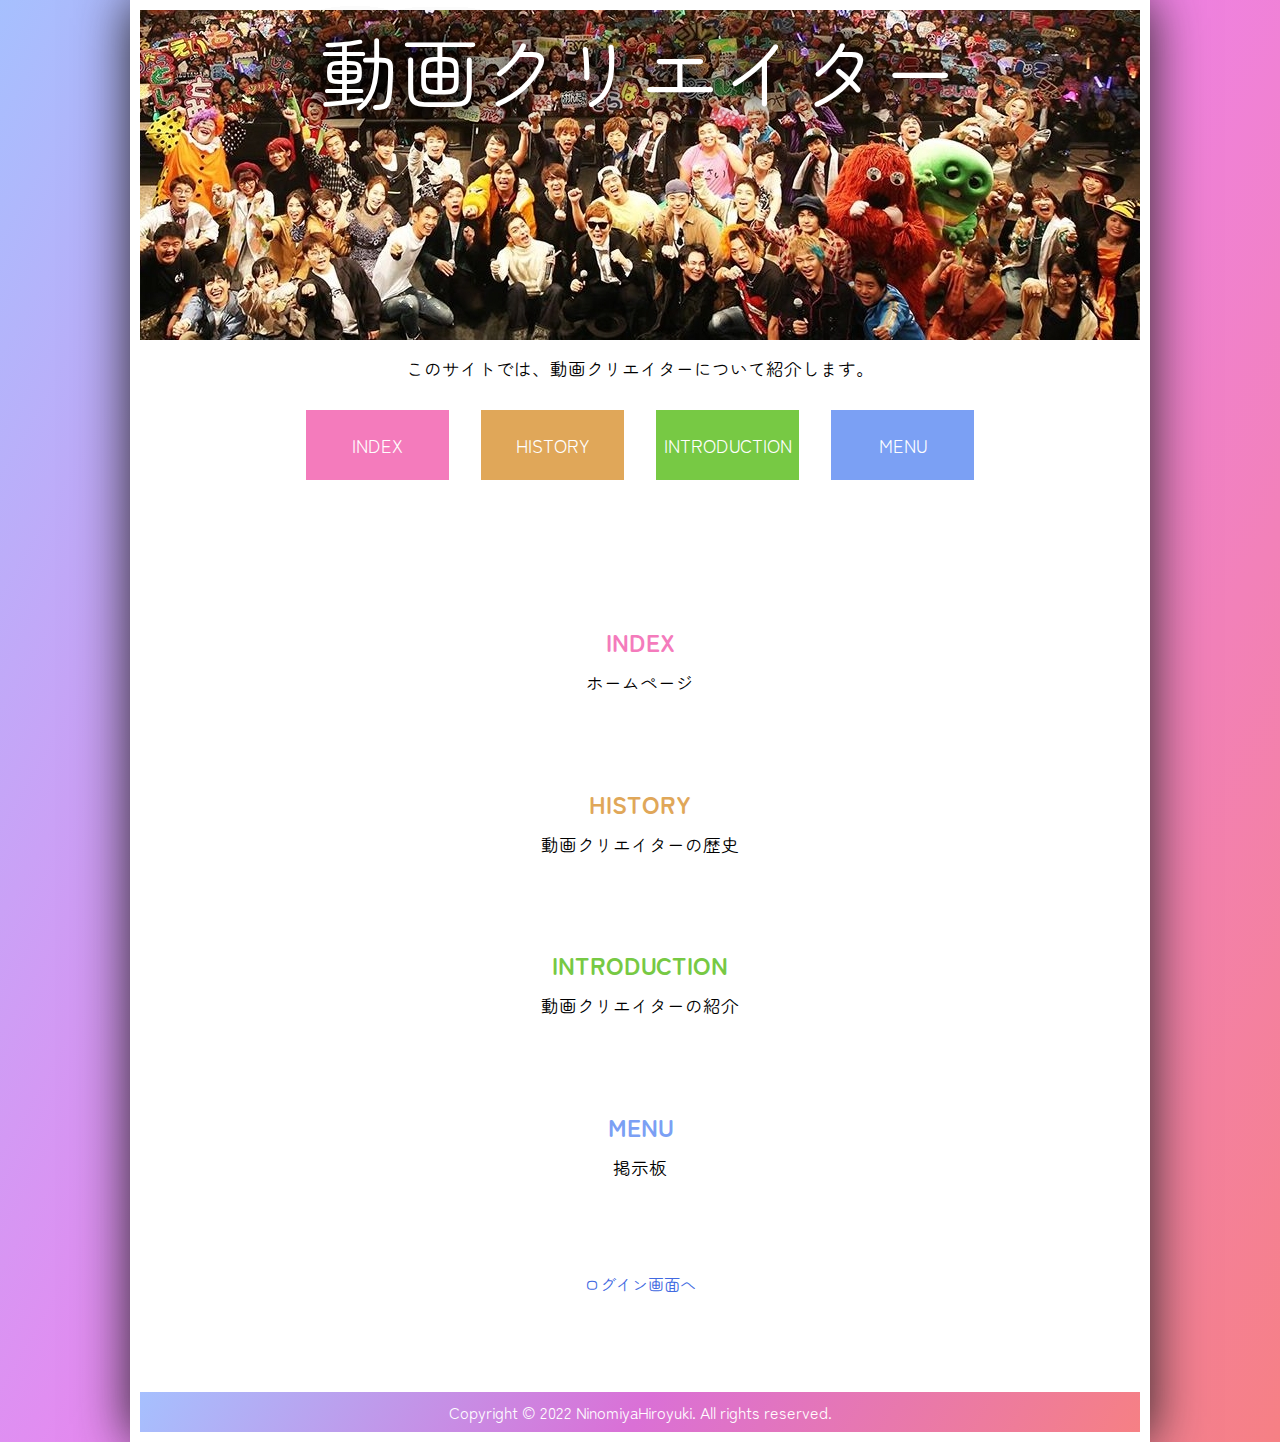
<file: site/index.html>
<!DOCTYPE html>

<html lang="ja">

  <head>

    <meta charset="utf-8">

    <title>動画クリエイター</title>

    <link rel="stylesheet" type="text/css" href="css/reset.css">
    <link rel="stylesheet" type="text/css" href="css/common.css">
    <link rel="stylesheet" type="text/css" href="css/index.css">

    <!-- Google fonts -->
    <link rel="preconnect" href="https://fonts.googleapis.com">
    <link rel="preconnect" href="https://fonts.gstatic.com">
    <link href="https://fonts.googleapis.com/css2?family=Zen+Maru+Gothic:wght@500" rel="stylesheet">

  </head>

  <body>

    <div id="wrap">

      <header>
        <h1 class="fadeIn">
          動画クリエイター
        </h1>
        <p>
          このサイトでは、動画クリエイターについて紹介します。
        </p>
      </header>



      <nav class="flip-nav">
        <ul>
          <li class="nav01">
            <a href="index.html" class="flip-btn" title="ホームページ">
              <span>INDEX</span>
            </a>
          </li>
          <li class="nav02">
            <a href="history.html" class="flip-btn" title="歴史">
              <span>HISTORY</span>
            </a>
          </li>
          <li class="nav03">
            <a href="introduction.html" class="flip-btn" title="紹介">
              <span>INTRODUCTION</span>
            </a>
          </li>
          <li class="nav04">
            <a href="menu.php" class="flip-btn" title="掲示板">
              <span>MENU</span>
            </a>
          </li>
        </ul>
      </nav>



      <main>

        <!-- ここから下を編集 -->

        <section>
          <h2 class="index">
            <a href="index.html" title="INDEXへ">INDEX</a>
          </h2>
          <p>
            ホームページ
          </p>
        </section>

        <section>
          <h2 class="history">
            <a href="history.html" title="HISTORYへ">HISTORY</a>
          </h2>
          <p>
            動画クリエイターの歴史
          </p>
        </section>

        <section>
          <h2 class="introduction">
            <a href="introduction.html" title="INTRODUCTIONへ">INTRODUCTION</a>
          </h2>
          <p>
            動画クリエイターの紹介
          </p>
        </section>

        <section>
        <h2 class="menu">
          <a href="menu.php" title="MENUへ">MENU</a>
        </h2>
          <p>
            掲示板
          </p>
        </section>



        <p>
          <a href="login.html" title="ログイン画面へ">ログイン画面へ</a>
        </p>

      <!-- ここまで編集 -->

      </main>



      <footer>
        Copyright &copy; 2022 NinomiyaHiroyuki. All rights reserved.
      </footer>

    </div>

  </body>

</html>
</file>
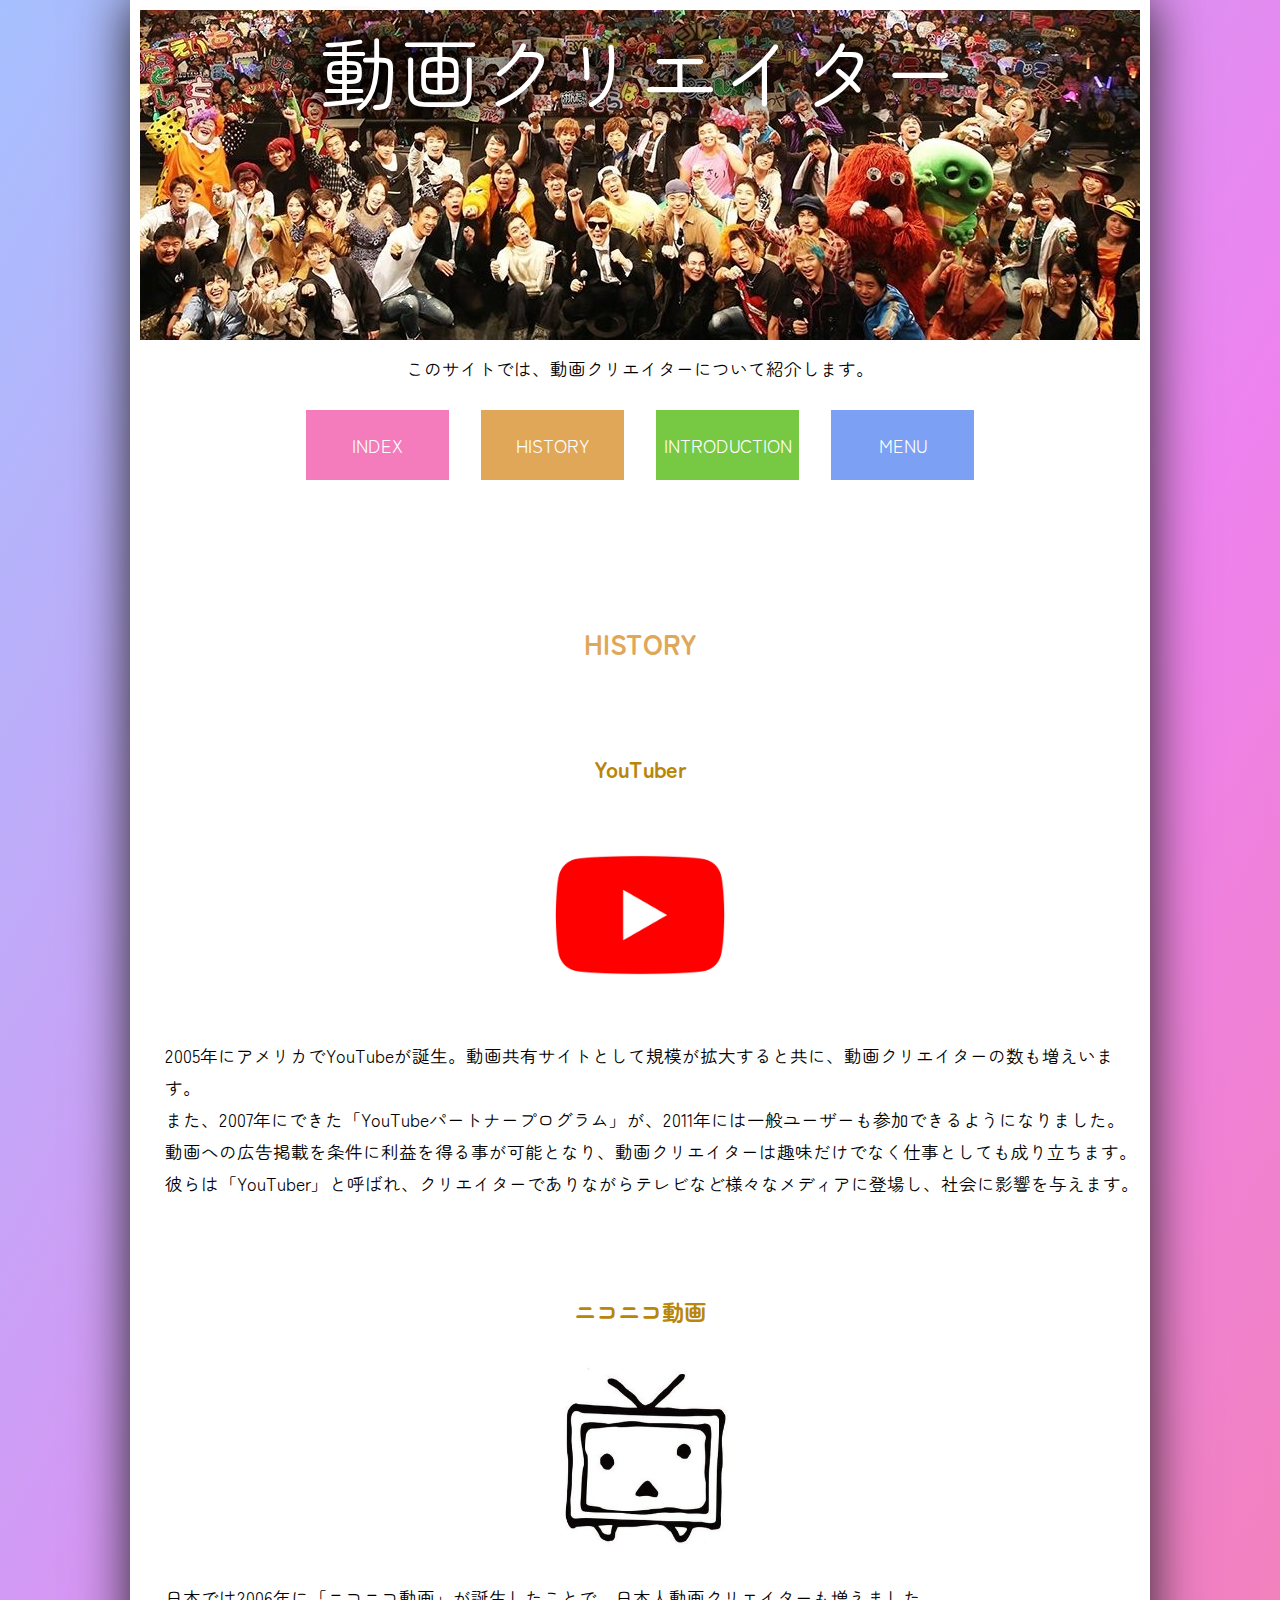
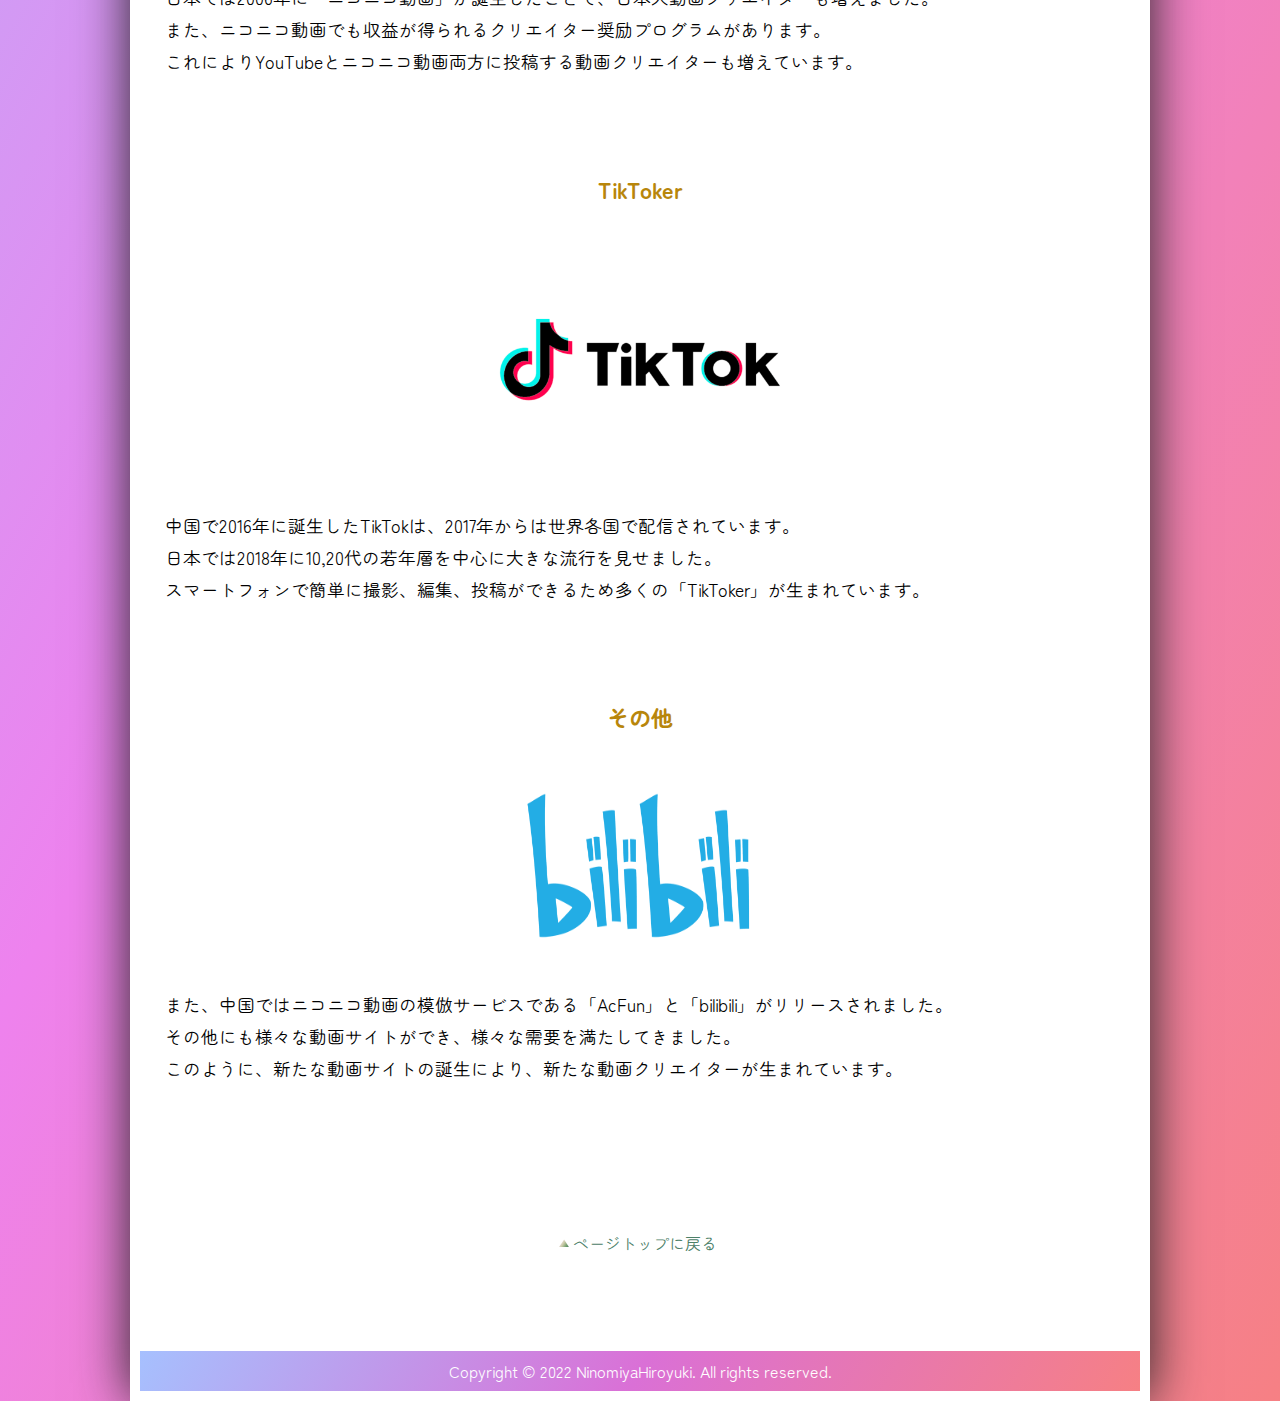
<file: site/history.html>
<!DOCTYPE html>

<html lang="ja">

  <head>

    <meta charset="utf-8">

    <title>動画クリエイター</title>

    <link rel="stylesheet" type="text/css" href="css/reset.css">
    <link rel="stylesheet" type="text/css" href="css/common.css">
    <link rel="stylesheet" type="text/css" href="css/history.css">

    <!-- Google fonts -->
    <link rel="preconnect" href="https://fonts.googleapis.com">
    <link rel="preconnect" href="https://fonts.gstatic.com">
    <link href="https://fonts.googleapis.com/css2?family=Zen+Maru+Gothic:wght@500" rel="stylesheet">

  </head>

  <body>

    <div id="wrap">

      <header>
        <h1 class="fadeIn">
          動画クリエイター
        </h1>
        <p>
          このサイトでは、動画クリエイターについて紹介します。
        </p>
      </header>



      <nav class="flip-nav">
        <ul>
          <li class="nav01">
            <a href="index.html" class="flip-btn" title="ホームページ">
              <span>INDEX</span>
            </a>
          </li>
          <li class="nav02">
            <a href="history.html" class="flip-btn" title="歴史">
              <span>HISTORY</span>
            </a>
          </li>
          <li class="nav03">
            <a href="introduction.html" class="flip-btn" title="紹介">
              <span>INTRODUCTION</span>
            </a>
          </li>
          <li class="nav04">
            <a href="menu.php" class="flip-btn" title="掲示板">
              <span>MENU</span>
            </a>
          </li>
        </ul>
      </nav>



      <main>

        <!-- ここから下を編集 -->

        <section>
          <h2>
            HISTORY
          </h2>
        </section>

        <section>
          <h3>
            YouTuber
          </h3>
          <div class="img_photo1">
            <img src="images/youtube.jpg" alt="YouTube" width="250" height="250" style="display: block; margin: auto;">
          </div>
          <p>
            2005年にアメリカでYouTubeが誕生。動画共有サイトとして規模が拡大すると共に、動画クリエイターの数も増えいます。<br>
            また、2007年にできた「YouTubeパートナープログラム」が、2011年には一般ユーザーも参加できるようになりました。<br>
            動画への広告掲載を条件に利益を得る事が可能となり、動画クリエイターは趣味だけでなく仕事としても成り立ちます。<br>
            彼らは「YouTuber」と呼ばれ、クリエイターでありながらテレビなど様々なメディアに登場し、社会に影響を与えます。
          </p>
        </section>

        <section>
          <h3>
            ニコニコ動画
          </h3>
          <div class="img_photo2">
            <img src="images/niconico.jpg" alt="niconico" width="350" height="250" style="display: block; margin: auto;">
          </div>
          <p>
            日本では2006年に「ニコニコ動画」が誕生したことで、日本人動画クリエイターも増えました。<br>
            また、ニコニコ動画でも収益が得られるクリエイター奨励プログラムがあります。<br>
            これによりYouTubeとニコニコ動画両方に投稿する動画クリエイターも増えています。
          </p>
        </section>

        <section>
          <h3>
            TikToker
          </h3>
          <div class="img_photo3">
            <img src="images/TikTok.jpg" alt="TikTok" width="350" height="300" style="display: block; margin: auto;">
          </div>
          <p>
            中国で2016年に誕生したTikTokは、2017年からは世界各国で配信されています。<br>
            日本では2018年に10,20代の若年層を中心に大きな流行を見せました。<br>
            スマートフォンで簡単に撮影、編集、投稿ができるため多くの「TikToker」が生まれています。
          </p>
        </section>

        <section>
          <h3>
            その他
          </h3>
          <div class="img_photo4">
            <img src="images/doga.jpg" alt="doga" width="300" height="250" style="display: block; margin: auto;">
          </div>
          <p>
            また、中国ではニコニコ動画の模倣サービスである「AcFun」と「bilibili」がリリースされました。<br>
            その他にも様々な動画サイトができ、様々な需要を満たしてきました。<br>
            このように、新たな動画サイトの誕生により、新たな動画クリエイターが生まれています。
          </p>
        </section>



          <div class="gototop">
            <a href="#wrap" title="ページトップに戻る">
              <img src="images/gototop.gif" alt="▲">ページトップに戻る
            </a>
          </div>

      <!-- ここまで編集 -->

      </main>



      <footer>
        Copyright &copy; 2022 NinomiyaHiroyuki. All rights reserved.
      </footer>

    </div>

  </body>

</html>
</file>
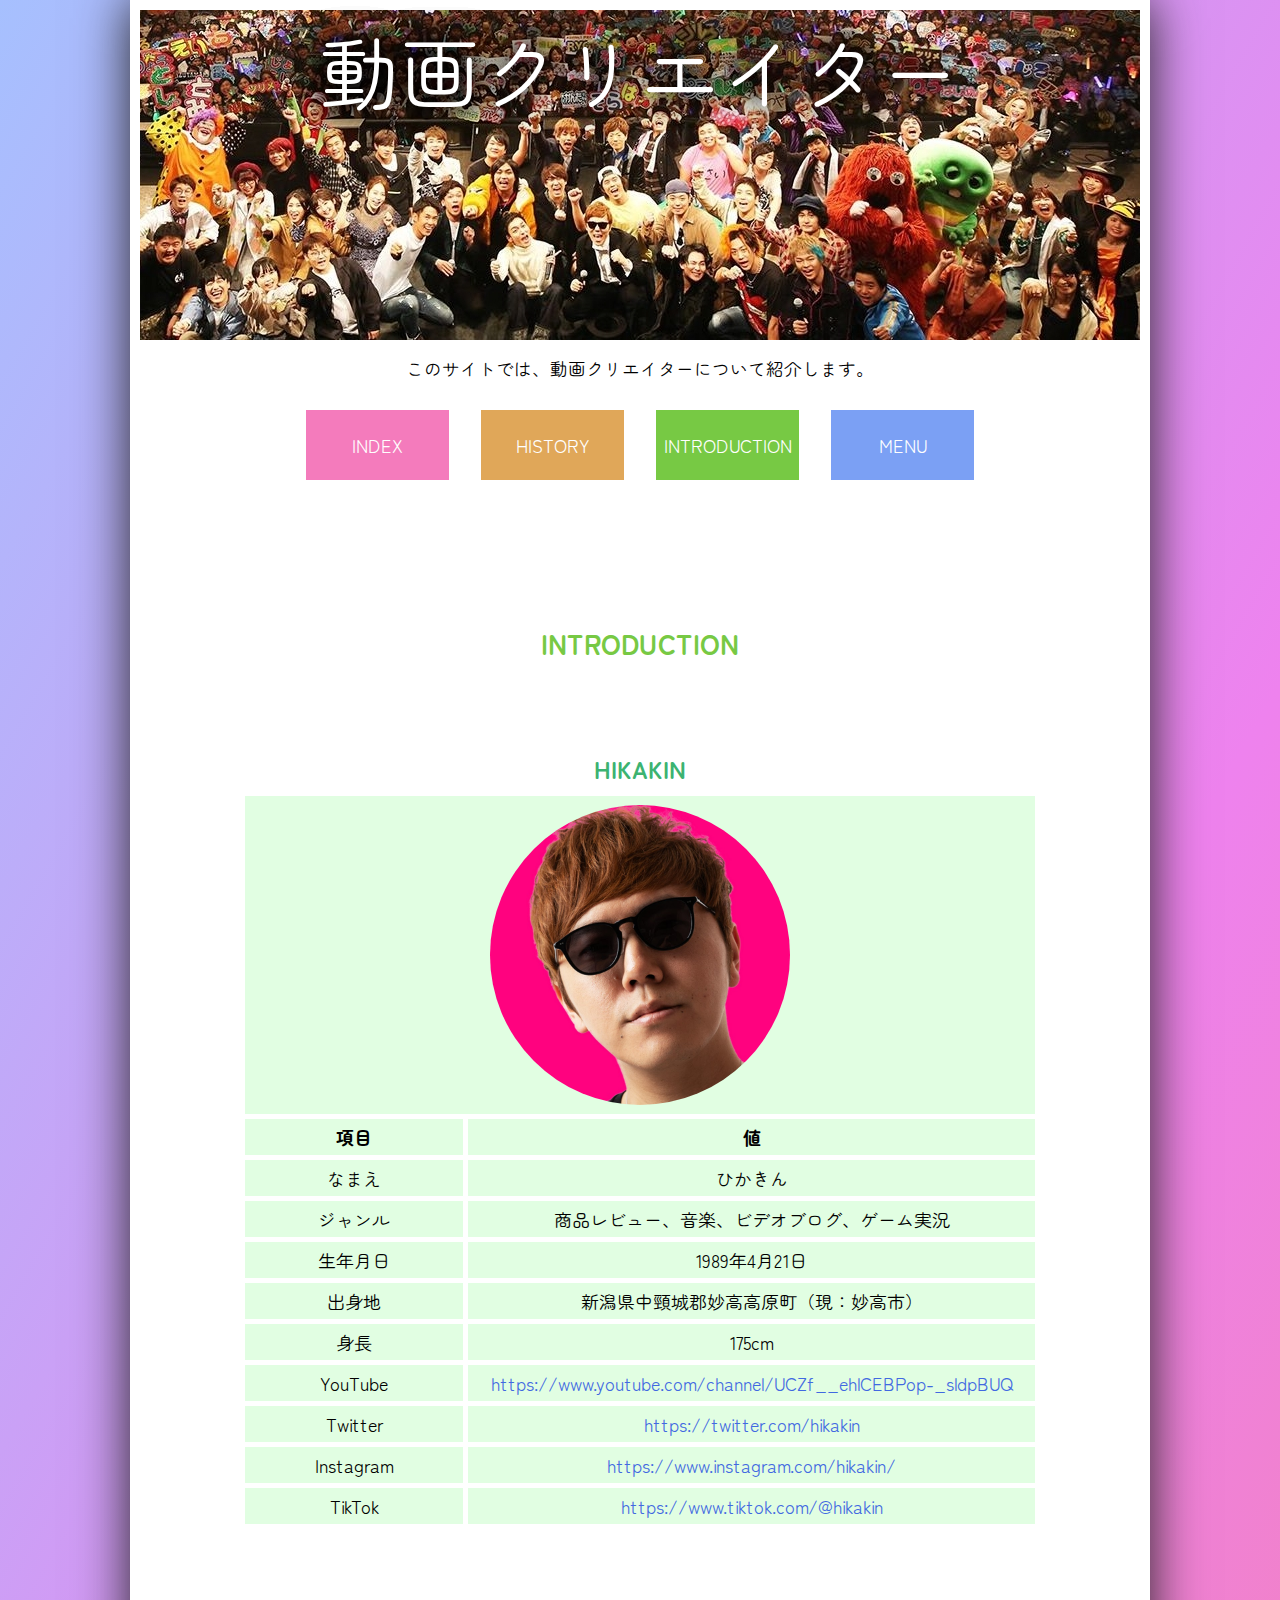
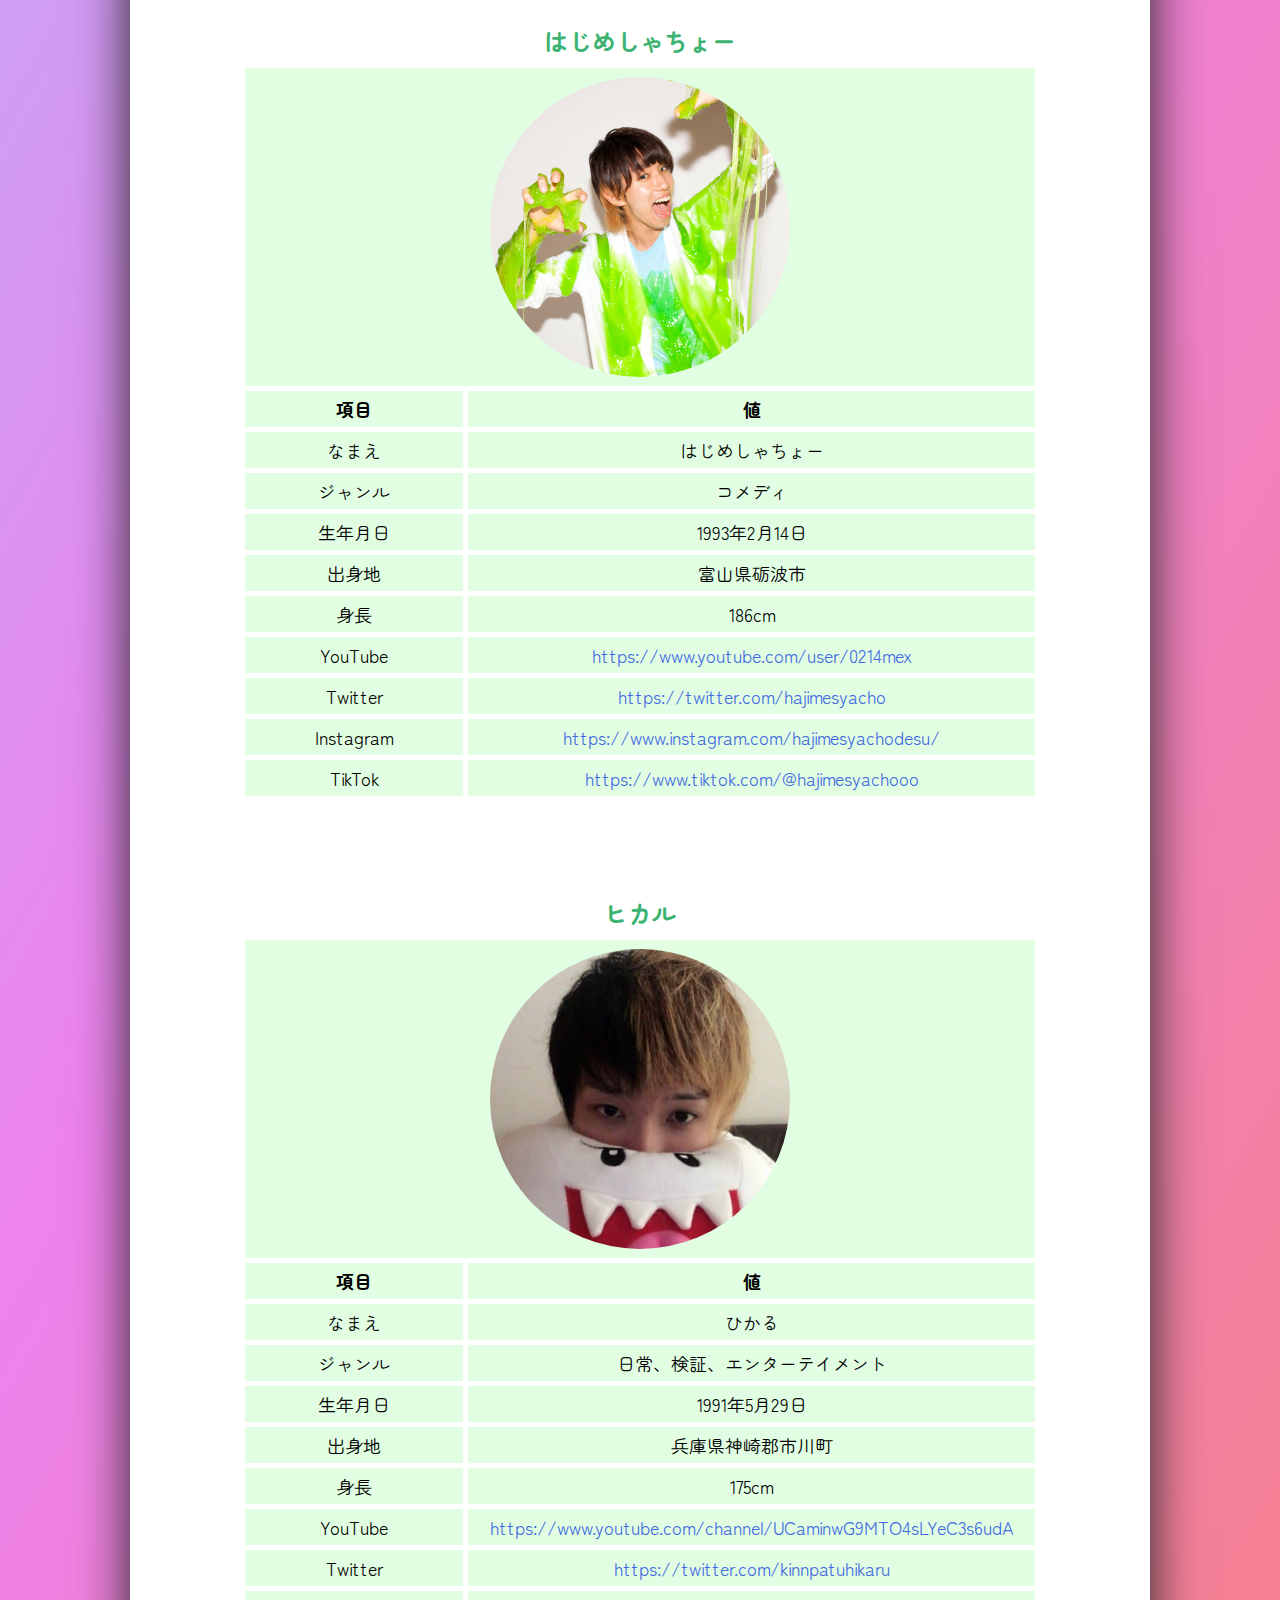
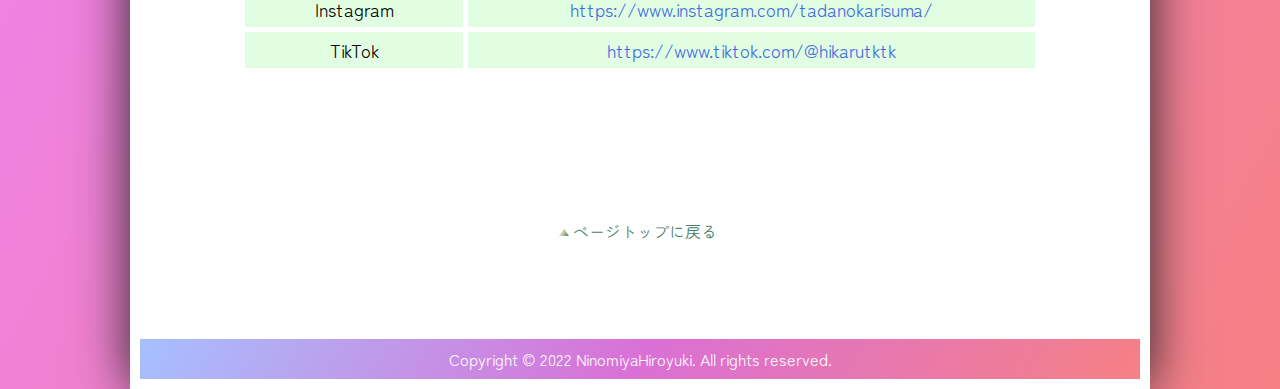
<file: site/introduction.html>
<!DOCTYPE html>

<html lang="ja">

  <head>

    <meta charset="utf-8">

    <title>動画クリエイター</title>

    <link rel="stylesheet" type="text/css" href="css/reset.css">
    <link rel="stylesheet" type="text/css" href="css/common.css">
    <link rel="stylesheet" type="text/css" href="css/introduction.css">

    <!-- Google fonts -->
    <link rel="preconnect" href="https://fonts.googleapis.com">
    <link rel="preconnect" href="https://fonts.gstatic.com">
    <link href="https://fonts.googleapis.com/css2?family=Zen+Maru+Gothic:wght@500" rel="stylesheet">

  </head>

  <body>

    <div id="wrap">

      <header>
        <h1 class="fadeIn">
          動画クリエイター
        </h1>
        <p>
          このサイトでは、動画クリエイターについて紹介します。
        </p>
      </header>



      <nav class="flip-nav">
        <ul>
          <li class="nav01">
            <a href="index.html" class="flip-btn" title="ホームページ">
              <span>INDEX</span>
            </a>
          </li>
          <li class="nav02">
            <a href="history.html" class="flip-btn" title="歴史">
              <span>HISTORY</span>
            </a>
          </li>
          <li class="nav03">
            <a href="introduction.html" class="flip-btn" title="紹介">
              <span>INTRODUCTION</span>
            </a>
          </li>
          <li class="nav04">
            <a href="menu.php" class="flip-btn" title="掲示板">
              <span>MENU</span>
            </a>
          </li>
        </ul>
      </nav>



      <main>

        <!-- ここから下を編集 -->

        <section>
          <h2>
            INTRODUCTION
          </h2>
        </section>



        <section>
          <h3>
            HIKAKIN
          </h3>

          <table class="prof">
            <tr>
              <td class="img_photo" colspan="2"><img src="images/HIKAKIN.jpg" alt="HIKAKIN" width="300" height="300" style="display: block; margin: auto;"></td>
            </tr>
            <tr>
              <th class="item">項目</th>
              <th class="value">値</th>
            </tr>
            <tr>
              <td>なまえ</td>
              <td>ひかきん</td>
            </tr>
            <tr>
              <td>ジャンル</td>
              <td>商品レビュー、音楽、ビデオブログ、ゲーム実況</td>
            </tr>
            <tr>
              <td>生年月日</td>
              <td>1989年4月21日</td>
            </tr>
            <tr>
              <td>出身地</td>
              <td>新潟県中頸城郡妙高高原町（現：妙高市）</td>
            </tr>
            <tr>
              <td>身長</td>
              <td>175cm</td>
            </tr>
            <tr>
              <td>YouTube</td>
              <td><a href="https://www.youtube.com/channel/UCZf__ehlCEBPop-_sldpBUQ" title="YouTubeへ">https://www.youtube.com/channel/UCZf__ehlCEBPop-_sldpBUQ</a></td>
            </tr>
            <tr>
              <td>Twitter</td>
              <td><a href="https://twitter.com/hikakin" title="Twitterへ">https://twitter.com/hikakin</a></td>
            </tr>
            <tr>
              <td>Instagram</td>
              <td><a href="https://www.instagram.com/hikakin/" title="Instagramへ">https://www.instagram.com/hikakin/</a></td>
            </tr>
            <tr>
              <td>TikTok</td>
              <td><a href="https://www.tiktok.com/@hikakin" title="TikTokへ">https://www.tiktok.com/@hikakin</a></td>
            </tr>
          </table>
        </section>



        <section>
          <h3>
            はじめしゃちょー
          </h3>

          <table class="prof">
            <tr>
              <td class="img_photo" colspan="2"><img src="images/hajime.jpg" alt="hajime" width="300" height="300" style="display: block; margin: auto;"></td>
            </tr>
            <tr>
              <th class="item">項目</th>
              <th class="value">値</th>
            </tr>
            <tr>
              <td>なまえ</td>
              <td>はじめしゃちょー</td>
            </tr>
            <tr>
              <td>ジャンル</td>
              <td>コメディ</td>
            </tr>
            <tr>
              <td>生年月日</td>
              <td>1993年2月14日</td>
            </tr>
            <tr>
              <td>出身地</td>
              <td>富山県砺波市</td>
            </tr>
            <tr>
              <td>身長</td>
              <td>186cm</td>
            </tr>
            <tr>
              <td>YouTube</td>
              <td><a href="https://www.youtube.com/user/0214mex" title="YouTubeへ">https://www.youtube.com/user/0214mex</a></td>
            </tr>
            <tr>
              <td>Twitter</td>
              <td><a href="https://twitter.com/hajimesyacho" title="Twitterへ">https://twitter.com/hajimesyacho</a></td>
            </tr>
            <tr>
              <td>Instagram</td>
              <td><a href="https://www.instagram.com/hajimesyachodesu/" title="Instagramへ">https://www.instagram.com/hajimesyachodesu/</a></td>
            </tr>
            <tr>
              <td>TikTok</td>
              <td><a href="https://www.tiktok.com/@hajimesyachooo" title="TikTokへ">https://www.tiktok.com/@hajimesyachooo</a></td>
            </tr>
          </table>
        </section>



        <section>
          <h3>
            ヒカル
          </h3>

          <table class="prof">
            <tr>
              <td class="img_photo" colspan="2"><img src="images/Hikaru.jpg" alt="Hikaru" width="300" height="300" style="display: block; margin: auto;"></td>
            </tr>
            <tr>
              <th class="item">項目</th>
              <th class="value">値</th>
            </tr>
            <tr>
              <td>なまえ</td>
              <td>ひかる</td>
            </tr>
            <tr>
              <td>ジャンル</td>
              <td>日常、検証、エンターテイメント</td>
            </tr>
            <tr>
              <td>生年月日</td>
              <td>1991年5月29日</td>
            </tr>
            <tr>
              <td>出身地</td>
              <td>兵庫県神崎郡市川町</td>
            </tr>
            <tr>
              <td>身長</td>
              <td>175cm</td>
            </tr>
            <tr>
              <td>YouTube</td>
              <td><a href="https://www.youtube.com/channel/UCaminwG9MTO4sLYeC3s6udA" title="YouTubeへ">https://www.youtube.com/channel/UCaminwG9MTO4sLYeC3s6udA</a></td>
            </tr>
            <tr>
              <td>Twitter</td>
              <td><a href="https://twitter.com/kinnpatuhikaru" title="Twitterへ">https://twitter.com/kinnpatuhikaru</a></td>
            </tr>
            <tr>
              <td>Instagram</td>
              <td><a href="https://www.instagram.com/tadanokarisuma/" title="Instagramへ">https://www.instagram.com/tadanokarisuma/</a></td>
            </tr>
            <tr>
              <td>TikTok</td>
              <td><a href="https://www.tiktok.com/@hikarutktk" title="TikTokへ">https://www.tiktok.com/@hikarutktk</a></td>
            </tr>
          </table>
        </section>



          <div class="gototop">
            <a href="#wrap" title="ページトップに戻る">
              <img src="images/gototop.gif" alt="▲">ページトップに戻る
            </a>
          </div>

      <!-- ここまで編集 -->

      </main>



      <footer>
        Copyright &copy; 2022 NinomiyaHiroyuki. All rights reserved.
      </footer>

    </div>

  </body>

</html>
</file>
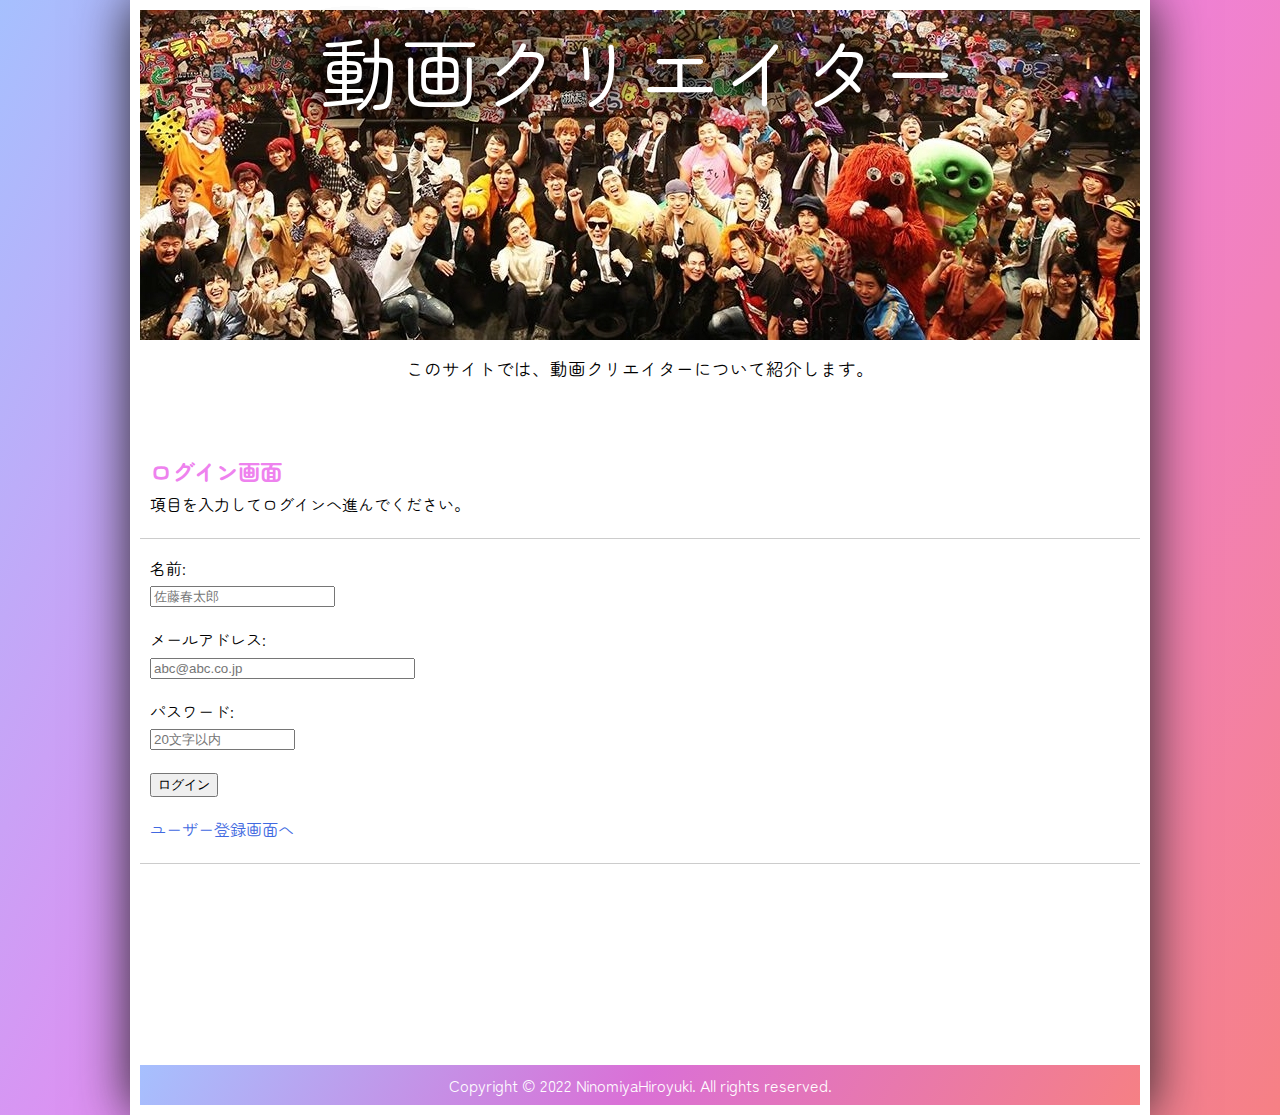
<file: site/login.html>
<!DOCTYPE html>

<html lang="ja">

  <head>

    <meta charset="utf-8">

    <title>動画クリエイター</title>

    <link rel="stylesheet" type="text/css" href="css/reset.css">
    <link rel="stylesheet" type="text/css" href="css/common.css">
    <link rel="stylesheet" type="text/css" href="css/login.css">

    <!-- Google fonts -->
    <link rel="preconnect" href="https://fonts.googleapis.com">
    <link rel="preconnect" href="https://fonts.gstatic.com">
    <link href="https://fonts.googleapis.com/css2?family=Zen+Maru+Gothic:wght@500" rel="stylesheet">

  </head>

  <body>

    <div id="wrap">

      <header>
        <h1 class="fadeIn">
          動画クリエイター
        </h1>
        <p>
          このサイトでは、動画クリエイターについて紹介します。
        </p>
      </header>



      <main>

        <!-- ここから下を編集 -->

        <section>
          <h2>
            ログイン画面
          </h2>

          <p>
            項目を入力してログインへ進んでください。
          </p>

          <hr>

          <form action="login_check.php" method="post">
            <p>
              <label>名前:<br> <input type="text" name="name" maxlength="20" placeholder="佐藤春太郎"></label>
            </p>
            <p>
              <label>メールアドレス:<br> <input type="email" name="mail" maxlength="30" size="30" placeholder="abc@abc.co.jp"></label>
            </p>
            <p>
              <label>パスワード:<br> <input type="password" name="pass" maxlength="20" size="15" placeholder="20文字以内"></label>
            </p>
            <p>
              <label><input type="submit" value="ログイン"></label>
            </p>
          </form>

          <p>
            <a href="regist.html" title="ユーザー登録画面へ">ユーザー登録画面へ</a>
          </p>

          <hr>

        </section>

      <!-- ここまで編集 -->

      </main>



      <footer>
        Copyright &copy; 2022 NinomiyaHiroyuki. All rights reserved.
      </footer>

    </div>

  </body>

</html>
</file>
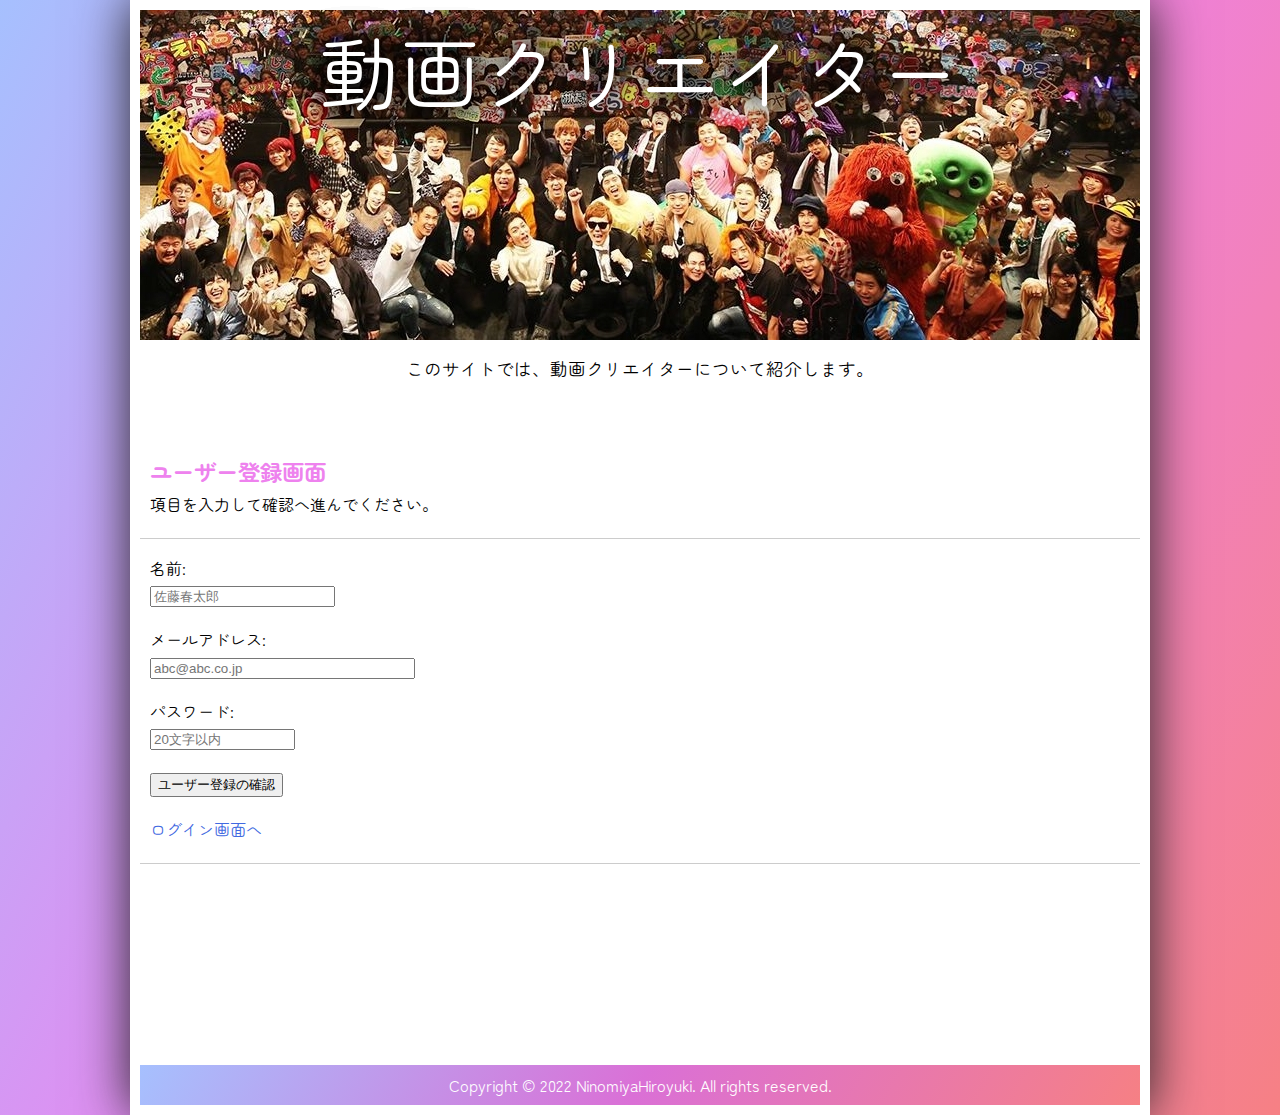
<file: site/regist.html>
<!DOCTYPE html>

<html lang="ja">

  <head>

    <meta charset="utf-8">

    <title>動画クリエイター</title>

    <link rel="stylesheet" type="text/css" href="css/reset.css">
    <link rel="stylesheet" type="text/css" href="css/common.css">
    <link rel="stylesheet" type="text/css" href="css/login.css">

    <!-- Google fonts -->
    <link rel="preconnect" href="https://fonts.googleapis.com">
    <link rel="preconnect" href="https://fonts.gstatic.com">
    <link href="https://fonts.googleapis.com/css2?family=Zen+Maru+Gothic:wght@500" rel="stylesheet">

  </head>

  <body>

    <div id="wrap">

      <header>
        <h1 class="fadeIn">
          動画クリエイター
        </h1>
        <p>
          このサイトでは、動画クリエイターについて紹介します。
        </p>
      </header>



      <main>

        <!-- ここから下を編集 -->

        <section>
          <h2>
            ユーザー登録画面
          </h2>

          <p>
            項目を入力して確認へ進んでください。
          </p>

          <hr>

          <form action="regist_check.php" method="post">
            <p>
              <label>名前:<br> <input type="text" name="name" maxlength="20" placeholder="佐藤春太郎"></label>
            </p>
            <p>
              <label>メールアドレス:<br> <input type="email" name="mail" maxlength="30" size="30" placeholder="abc@abc.co.jp"></label>
            </p>
            <p>
              <label>パスワード:<br> <input type="password" name="pass" maxlength="20" size="15" placeholder="20文字以内"></label>
            </p>
            <p>
              <label><input type="submit" value="ユーザー登録の確認"></label>
            </p>
          </form>

          <p>
            <a href="login.html" title="ログイン画面へ">ログイン画面へ</a>
          </p>

          <hr>

        </section>

      <!-- ここまで編集 -->

      </main>



      <footer>
        Copyright &copy; 2022 NinomiyaHiroyuki. All rights reserved.
      </footer>

    </div>

  </body>

</html>
</file>
<file: site/css/common.css>
@charset "utf-8";

/* 共通のスタイル */

body{
  font-family: 'Zen Maru Gothic', sans-serif;
  background: linear-gradient(120deg, #a6c0fe 0%, #EE82EE 50%, #f68084 100%);
}



div#wrap{
  width: 1000px;
  margin: 0 auto 0 auto;
  padding: 10px;
  background-color: #fff;
  box-shadow: 0 0 50px #222;
}



header{
  width: 1000px;
  height: 350px;
  background-image: url(../images/header.jpg);
  background-repeat: no-repeat;
  position: relative;
}
  header h1{
    font-size: 5rem;
    font-weight: normal;
    color: #fff;
    padding: 20px 0 0 0;
    text-align: center;
    text-shadow: 0 0 30px #000, 0 0 30px #000, 0 0 30px #000, 0 0 30px #000;
  }
  header h1.fadeIn {
    animation-name: fadeInAnime;
    animation-fill-mode:backwards;
    animation-delay: 0.1s;
    animation-duration:1.0s;
  }
  @keyframes fadeInAnime{
    0%{
      opacity: 0;
    }
    100%{
      opacity: 1;
    }
  }
  header p{
    font-size: 1.1rem;
    position: absolute;
    top: 350px;
    left: 0px;
    width: 100%;
    text-align: center;
  }



main{
  padding: 100px 0 100px 0;
}
  main a{
    text-decoration: none;
    color: #4169E1;
  }
  main a:hover{
    opacity: 0.5;
    text-decoration: underline;
  }



footer{
  width: 1000px;
  height: 0;
  line-height: 0;
  padding: 20px 0 20px 0;
  text-align: center;
  color: #fff;
  background: linear-gradient(120deg, #a6c0fe 0%, #DA70D6 50%, #f68084 100%);
}
</file>
<file: site/css/index.css>
@charset "utf-8";

/* index.html専用css */

nav.flip-nav{
  margin: 30px auto;
  width: 700px;
  max-width: 100%;
  padding: 20px 0 20px 0;
  text-align: center;
}
  nav.flip-nav ul{
    list-style: none;
    display: flex;
  }
    nav.flip-nav ul li{
      width: 100%;
      display: inline-block;
      margin: 0 16px 0 16px;
    }
      nav.flip-nav ul li a.flip-btn{
        font-size: 18px;
        height: 70px;
        line-height: 70px;
        display: block;
        position: relative;
        text-decoration: none;
      }
        nav.flip-nav ul li a.flip-btn span,
        nav.flip-nav ul li a.flip-btn:after{
          display: block;
          position: absolute;
          text-align: center;
          color: #fff;
          width: 100%;
          height: 100%;
          transition: transform .3s;
        }
/* 表側 */
        nav.flip-nav ul li a.flip-btn span{
          transform: rotateX(0deg) translateZ(30px);
        }
        nav.flip-nav ul li.nav01 a.flip-btn span{
          background: #F47BBC;
        }
        nav.flip-nav ul li.nav02 a.flip-btn span{
          background: #E0A759;
        }
        nav.flip-nav ul li.nav03 a.flip-btn span{
          background: #77C944;
        }
        nav.flip-nav ul li.nav04 a.flip-btn span{
          background: #7BA0F4;
        }
        nav.flip-nav ul li a.flip-btn:hover span{
          transform: rotateX(-90deg) translateZ(30px);
        }
/* 裏側 */
        nav.flip-nav ul li a.flip-btn:after{
          content: attr(title);
          transform: rotateX(90deg) translateZ(30px);
        }
        nav.flip-nav ul li.nav01 a.flip-btn:after{
          background: #AF5686;
        }
        nav.flip-nav ul li.nav02 a.flip-btn:after{
          background: #A2783E;
        }
        nav.flip-nav ul li.nav03 a.flip-btn:after{
          background: #5A9834;
        }
        nav.flip-nav ul li.nav04 a.flip-btn:after{
          background: #5A76B5;
        }
        nav.flip-nav ul li a.flip-btn:hover:after{
          transform: rotateX(0deg) translateZ(30px);
        }



main{
  text-align: center;
}
  main section{
    margin: 0 0 100px 0;
  }
  main section:last-chaild{
    margin: 0 0 0 0;
  }
    main section h2{
      margin: 0 0 20px 0;
      font-size: 1.5rem;
    }
    main section h2.index a{
      color: #F47BBC;
    }
    main section h2.history a{
      color: #E0A759;
    }
    main section h2.introduction a{
      color: #77C944;
    }
    main section h2.menu a{
      color: #7BA0F4;
    }
    main section p{
      font-size: 1.1rem;
    }
</file>
<file: site/css/history.css>
@charset "utf-8";

/* history.html専用css */

nav.flip-nav{
  margin: 30px auto;
  width: 700px;
  max-width: 100%;
  padding: 20px 0 20px 0;
  text-align: center;
}
  nav.flip-nav ul{
    list-style: none;
    display: flex;
  }
    nav.flip-nav ul li{
      width: 100%;
      display: inline-block;
      margin: 0 16px 0 16px;
    }
      nav.flip-nav ul li a.flip-btn{
        font-size: 18px;
        height: 70px;
        line-height: 70px;
        display: block;
        position: relative;
        text-decoration: none;
      }
        nav.flip-nav ul li a.flip-btn span,
        nav.flip-nav ul li a.flip-btn:after{
          display: block;
          position: absolute;
          text-align: center;
          color: #fff;
          width: 100%;
          height: 100%;
          transition: transform .3s;
        }
/* 表側 */
        nav.flip-nav ul li a.flip-btn span{
          transform: rotateX(0deg) translateZ(30px);
        }
        nav.flip-nav ul li.nav01 a.flip-btn span{
          background: #F47BBC;
        }
        nav.flip-nav ul li.nav02 a.flip-btn span{
          background: #E0A759;
        }
        nav.flip-nav ul li.nav03 a.flip-btn span{
          background: #77C944;
        }
        nav.flip-nav ul li.nav04 a.flip-btn span{
          background: #7BA0F4;
        }
        nav.flip-nav ul li a.flip-btn:hover span{
          transform: rotateX(-90deg) translateZ(30px);
        }
/* 裏側 */
        nav.flip-nav ul li a.flip-btn:after{
          content: attr(title);
          transform: rotateX(90deg) translateZ(30px);
        }
        nav.flip-nav ul li.nav01 a.flip-btn:after{
          background: #AF5686;
        }
        nav.flip-nav ul li.nav02 a.flip-btn:after{
          background: #A2783E;
        }
        nav.flip-nav ul li.nav03 a.flip-btn:after{
          background: #5A9834;
        }
        nav.flip-nav ul li.nav04 a.flip-btn:after{
          background: #5A76B5;
        }
        nav.flip-nav ul li a.flip-btn:hover:after{
          transform: rotateX(0deg) translateZ(30px);
        }



main{}
  main section{
    margin: 0 0 100px 0;
  }
  main section:last-child{
    margin: 0 0 0 0;
  }
    main section h2{
      margin: 0 0 10px 0;
      font-size: 1.7rem;
      color: #E0A759;
      text-align: center;
    }
    main section h3{
      margin: 0 0 10px 0;
      font-size:1.4rem;
      color: #B8860B;
      text-align: center;
    }
    main section p{
      font-size: 1.1rem;
      margin: 0 0 25px 0;
      padding: 0 0 0 25px;
      line-height: 2rem;
    }
      main section div.img_photo1:hover img{
        transform: rotateY( 360deg );
        transition-duration: 0.7s;
      }
      main section div.img_photo2:hover img{
        transform: rotateX( 360deg );
        transition-duration: 0.7s;
      }
      main section div.img_photo3:hover img{
        transform: rotateY( 360deg );
        transition-duration: 0.7s;
      }
      main section div.img_photo4:hover img{
        transform: rotateX( 360deg );
        transition-duration: 0.7s;
      }
  main div.gototop{
    text-align: center;
    padding: 50px 0 0 0;
  }
    main div.gototop a{
      color: #4c8068;
    }
      main div.gototop a img{
        position: relative;
        top: -2.5px;
        left: -4px;
      }
</file>
<file: site/css/introduction.css>
@charset "utf-8";

/* introduction.html専用css */

nav.flip-nav{
  margin: 30px auto;
  width: 700px;
  max-width: 100%;
  padding: 20px 0 20px 0;
  text-align: center;
}
  nav.flip-nav ul{
    list-style: none;
    display: flex;
  }
    nav.flip-nav ul li{
      width: 100%;
      display: inline-block;
      margin: 0 16px 0 16px;
    }
      nav.flip-nav ul li a.flip-btn{
        font-size: 18px;
        height: 70px;
        line-height: 70px;
        display: block;
        position: relative;
        text-decoration: none;
      }
        nav.flip-nav ul li a.flip-btn span,
        nav.flip-nav ul li a.flip-btn:after{
          display: block;
          position: absolute;
          text-align: center;
          color: #fff;
          width: 100%;
          height: 100%;
          transition: transform .3s;
        }
/* 表側 */
        nav.flip-nav ul li a.flip-btn span{
          transform: rotateX(0deg) translateZ(30px);
        }
        nav.flip-nav ul li.nav01 a.flip-btn span{
          background: #F47BBC;
        }
        nav.flip-nav ul li.nav02 a.flip-btn span{
          background: #E0A759;
        }
        nav.flip-nav ul li.nav03 a.flip-btn span{
          background: #77C944;
        }
        nav.flip-nav ul li.nav04 a.flip-btn span{
          background: #7BA0F4;
        }
        nav.flip-nav ul li a.flip-btn:hover span{
          transform: rotateX(-90deg) translateZ(30px);
        }
/* 裏側 */
        nav.flip-nav ul li a.flip-btn:after{
          content: attr(title);
          transform: rotateX(90deg) translateZ(30px);
        }
        nav.flip-nav ul li.nav01 a.flip-btn:after{
          background: #AF5686;
        }
        nav.flip-nav ul li.nav02 a.flip-btn:after{
          background: #A2783E;
        }
        nav.flip-nav ul li.nav03 a.flip-btn:after{
          background: #5A9834;
        }
        nav.flip-nav ul li.nav04 a.flip-btn:after{
          background: #5A76B5;
        }
        nav.flip-nav ul li a.flip-btn:hover:after{
          transform: rotateX(0deg) translateZ(30px);
        }



main{
  text-align: center;
}
  main section{
    margin: 0 0 100px 0;
  }
  main section:last-child{
    margin: 0 0 0 0;
  }
    main section h2{
      margin: 0 0 10px 0;
      font-size: 1.7rem;
      color: #77C944;
    }
    main section h3{
      margin: 0 0 10px 0;
      font-size:1.5rem;
      color: #3CB371;
    }
    main section table{
      margin: 0 auto 0 auto;
      border-collapse: separate;
      border-spacing: 20px;
    }
      main section table th{}
      main section table td{}
        main section table td image{
          vertical-align: bottom;
        }
  main div.gototop{
    text-align: center;
    padding: 50px 0 0 0;
  }
    main div.gototop a{
      color: #4c8068;
    }
      main div.gototop a img{
        position: relative;
        top: -2.5px;
        left: -4px;
      }



table.prof{
  width: 800px;
  margin: 0 auto 0 auto;
  border-collapse: separate;
  border-spacing: 5px;
}
  table.prof:hover{
  box-shadow: 10px 10px 10px rgba(0,0,0,0.5);
  transform: translateY(-10px);
  transition-duration: 0.5s;
}
  table.prof th,
  table.prof td{
    font-size: 18px;
    padding: 9px;
    vertical-align: middle;
    background-color: #e1fee2;
  }
  table.prof th.item{
    width: 200px;
  }
  table.prof td.img_photo{
    overflow: hidden;
    cursor: pointer;
  }
    table.prof td.img_photo img{
      border-radius: 50%;
      transition-duration: 0.3s;
    }
    table.prof td.img_photo:hover img{
      border-radius: 0;
      transition-duration: 0.3s;
    }
</file>
<file: site/css/login.css>
@charset "utf-8";

/* login前の共通css */

main{
}
  main section{
    margin: 0 0 100px 0;
  }
  main section:last-chaild{
    margin: 0 0 0 0;
  }
    main section h2{
      margin: 0 0 10px 0;
      padding: 0 0 0 10px;
      font-size:1.4rem;
      color: #EE82EE;
    }
    main section p{
      margin: 0 0 20px 0;
      padding: 0 0 0 10px;
      line-height: 1.6rem;
    }

div#print{
      line-height: 1.6rem;
}
</file>
